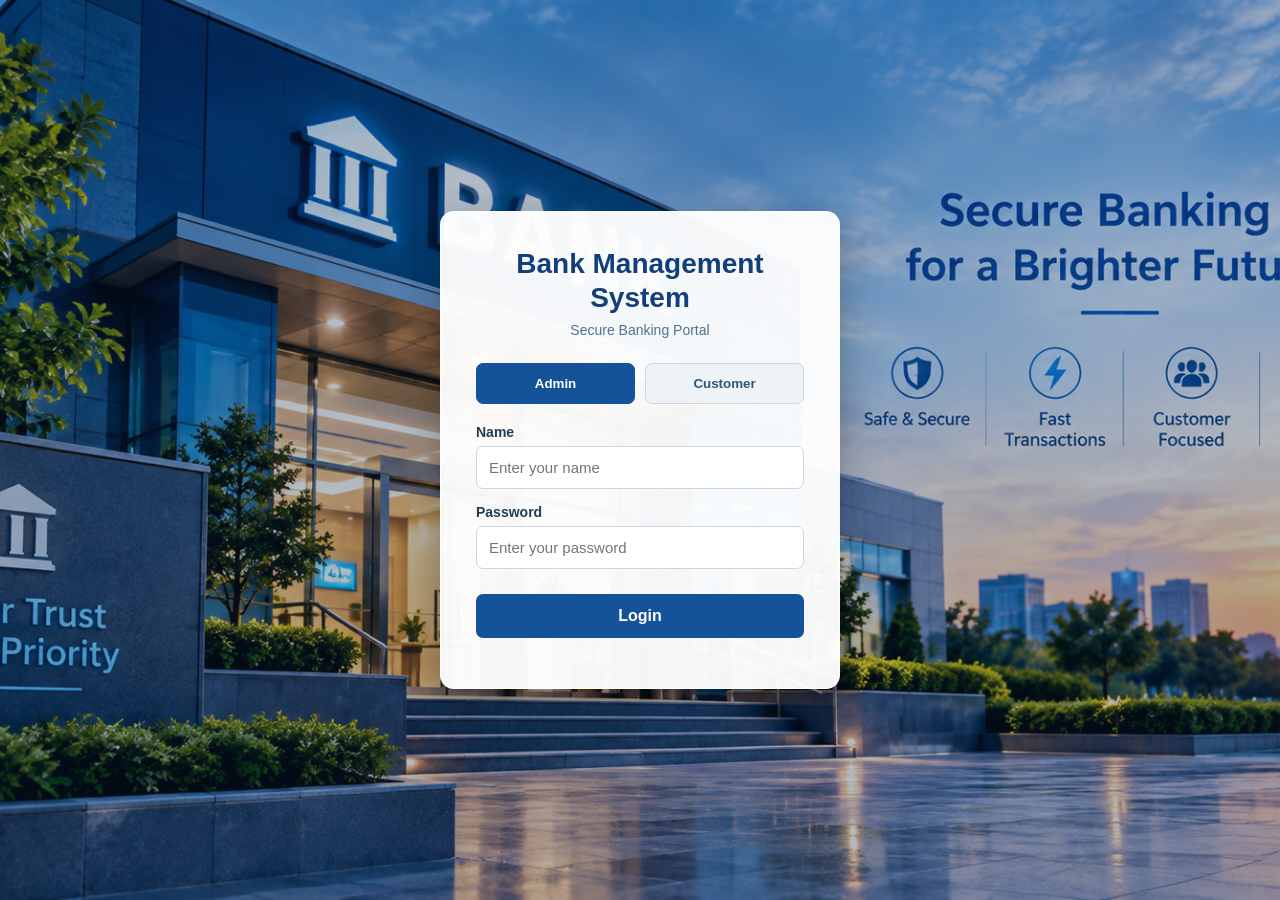
<file: bankmanagementproject/frontend/index.html>
<!DOCTYPE html>
<html lang="en">
<head>
    <meta charset="UTF-8">
    <meta name="viewport" content="width=device-width, initial-scale=1.0">

    <title>Bank Management System</title>

    <link rel="stylesheet" href="style.css">
</head>

<body>

    <div class="login-container">

        <div class="login-card">

            <h1>Bank Management System</h1>

            <p class="subtitle">Secure Banking Portal</p>

            <!-- ROLE SELECTION -->

            <div class="role-buttons">

                <button
                    id="adminRoleBtn"
                    class="role-btn active"
                    onclick="selectRole('admin')">
                    Admin
                </button>

                <button
                    id="customerRoleBtn"
                    class="role-btn"
                    onclick="selectRole('customer')">
                    Customer
                </button>

            </div>

            <!-- LOGIN FORM -->

            <form id="loginForm">

                <label for="name">Name</label>

                <input
                    type="text"
                    id="name"
                    placeholder="Enter your name"
                    required
                >

                <label for="password">Password</label>

                <input
                    type="password"
                    id="password"
                    placeholder="Enter your password"
                    required
                >

                <button type="submit" class="login-btn">
                    Login
                </button>

            </form>

            <p id="loginMessage"></p>

        </div>

    </div>

    <script src="script.js"></script>

</body>
</html>
</file>
<file: bankmanagementproject/frontend/style.css>
/* =========================================================
   GLOBAL
========================================================= */

* {
    box-sizing: border-box;
    margin: 0;
    padding: 0;
    font-family: Arial, sans-serif;
}

body {
    background: #f4f6f9;
    color: #333;
}


/* =========================================================
   LOGIN PAGE
========================================================= */

.login-container {
    min-height: 100vh;

    display: flex;
    justify-content: center;
    align-items: center;

    /* PROFESSIONAL BANK BACKGROUND */
    background-image:
        linear-gradient(
            rgba(8, 35, 70, 0.30),
            rgba(8, 35, 70, 0.30)
        ),
        url("image.png");

    background-size: cover;
    background-position: center;
    background-repeat: no-repeat;

    position: relative;
}


/* =========================================================
   LOGIN CARD
========================================================= */

.login-card {
    width: 400px;

    background: rgba(255, 255, 255, 0.96);

    padding: 35px;

    border-radius: 14px;

    box-shadow:
        0 15px 40px rgba(0, 0, 0, 0.30);

    border: 1px solid rgba(255, 255, 255, 0.7);

    position: relative;
    z-index: 2;
}


/* LOGIN TITLE */

.login-card h1 {
    text-align: center;

    color: #123f78;

    font-size: 28px;

    line-height: 1.2;

    margin-bottom: 8px;
}


/* SUBTITLE */

.subtitle {
    text-align: center;

    color: #55708f;

    font-size: 14px;

    margin-bottom: 25px;
}


/* =========================================================
   ROLE BUTTONS
========================================================= */

.role-buttons {
    display: flex;

    gap: 10px;

    margin-bottom: 20px;
}


.role-btn {
    width: 50%;

    padding: 12px;

    border: 1px solid #cbd6e2;

    background: #eef3f8;

    color: #315579;

    border-radius: 7px;

    cursor: pointer;

    font-weight: 600;

    transition: 0.2s;
}


.role-btn:hover {
    background: #dfeaf5;
}


.role-btn.active {
    background: #14539a;

    color: white;

    border-color: #14539a;
}


/* =========================================================
   LOGIN FORM
========================================================= */

.login-card label {
    display: block;

    margin-top: 15px;

    margin-bottom: 6px;

    color: #243b53;

    font-weight: bold;

    font-size: 14px;
}


.login-card input {
    width: 100%;

    padding: 12px;

    border: 1px solid #cbd6e2;

    border-radius: 7px;

    font-size: 15px;

    outline: none;

    background: #ffffff;

    transition: 0.2s;
}


.login-card input:focus {
    border-color: #14539a;

    box-shadow:
        0 0 0 2px rgba(20, 83, 154, 0.12);
}


/* =========================================================
   LOGIN BUTTON
========================================================= */

.login-btn {
    width: 100%;

    margin-top: 25px;

    padding: 13px;

    border: none;

    border-radius: 7px;

    background: #14539a;

    color: white;

    font-size: 16px;

    font-weight: bold;

    cursor: pointer;

    transition: 0.2s;
}


.login-btn:hover {
    background: #0d3d76;

    transform: translateY(-1px);
}


/* LOGIN MESSAGE */

#loginMessage {
    text-align: center;

    margin-top: 15px;

    color: red;

    font-weight: bold;
}


/* =========================================================
   NAVBAR
========================================================= */

.navbar {
    background: #123f78;

    color: white;

    padding: 18px 30px;

    display: flex;

    justify-content: space-between;

    align-items: center;
}


.logo {
    font-size: 20px;

    font-weight: bold;
}


.logout-btn {
    background: #dc3545;

    color: white;

    border: none;

    padding: 9px 15px;

    border-radius: 5px;

    cursor: pointer;

    margin-left: 15px;
}


.logout-btn:hover {
    background: #b02a37;
}


/* =========================================================
   DASHBOARD
========================================================= */

.dashboard-container {
    max-width: 1100px;

    margin: 30px auto;

    padding: 20px;
}


.dashboard-container h1 {
    margin-bottom: 25px;

    color: #123f78;
}


.dashboard-section h2 {
    margin-bottom: 20px;
}


/* =========================================================
   CARDS
========================================================= */

.card-grid {
    display: grid;

    grid-template-columns:
        repeat(auto-fit, minmax(230px, 1fr));

    gap: 20px;
}


.action-card {
    background: white;

    padding: 25px;

    border-radius: 10px;

    box-shadow:
        0 4px 15px rgba(0, 0, 0, 0.08);

    border: 1px solid #edf0f4;
}


.action-card h3 {
    color: #123f78;

    margin-bottom: 10px;
}


.action-card p {
    color: #666;

    margin-bottom: 20px;
}


.action-card button {
    background: #14539a;

    color: white;

    border: none;

    padding: 10px 15px;

    border-radius: 5px;

    cursor: pointer;

    font-weight: 600;
}


.action-card button:hover {
    background: #0d3d76;
}


/* =========================================================
   OPERATION AREA
   HIDDEN INITIALLY
========================================================= */

.operation-area {
    display: none;

    background: white;

    margin-top: 30px;

    padding: 25px;

    border-radius: 10px;

    box-shadow:
        0 4px 15px rgba(0, 0, 0, 0.08);

    border: 1px solid #edf0f4;
}


.operation-area h3 {
    color: #123f78;

    margin-bottom: 20px;
}


.operation-area input {
    width: 100%;

    max-width: 400px;

    padding: 11px;

    margin-bottom: 12px;

    border: 1px solid #ccc;

    border-radius: 5px;

    display: block;
}


.operation-area button {
    padding: 10px 18px;

    border: none;

    border-radius: 5px;

    background: #14539a;

    color: white;

    cursor: pointer;
}


.operation-area button:hover {
    background: #0d3d76;
}


/* =========================================================
   RESULT AREA
   HIDDEN INITIALLY
========================================================= */

.result-area {
    display: none;

    margin-top: 25px;

    background: white;

    padding: 25px;

    border-radius: 10px;

    box-shadow:
        0 4px 15px rgba(0, 0, 0, 0.08);

    overflow-x: auto;

    border: 1px solid #edf0f4;
}


/* =========================================================
   CUSTOMER TABLE
========================================================= */

.customer-table {
    width: 100%;

    border-collapse: collapse;

    margin-top: 15px;
}


.customer-table th,
.customer-table td {
    border: 1px solid #ddd;

    padding: 12px;

    text-align: left;
}


.customer-table th {
    background: #123f78;

    color: white;
}


/* =========================================================
   MESSAGES
========================================================= */

.success {
    color: green;

    font-weight: bold;
}


.error {
    color: red;

    font-weight: bold;
}


/* =========================================================
   ACCOUNT BOX
========================================================= */

.account-box {
    background: #f8f9fa;

    padding: 20px;

    border-radius: 8px;

    line-height: 2;
}


/* =========================================================
   RESPONSIVE DESIGN
========================================================= */

@media (max-width: 800px) {

    .login-container {
        background-position: center;
    }

    .login-card {
        width: 90%;

        max-width: 400px;
    }
}


@media (max-width: 600px) {

    .login-card {
        width: 92%;

        padding: 25px;
    }


    .login-card h1 {
        font-size: 24px;
    }


    .navbar {
        flex-direction: column;

        gap: 10px;
    }


    .dashboard-container {
        width: 95%;
    }


    .card-grid {
        grid-template-columns: 1fr;
    }
}
</file>
